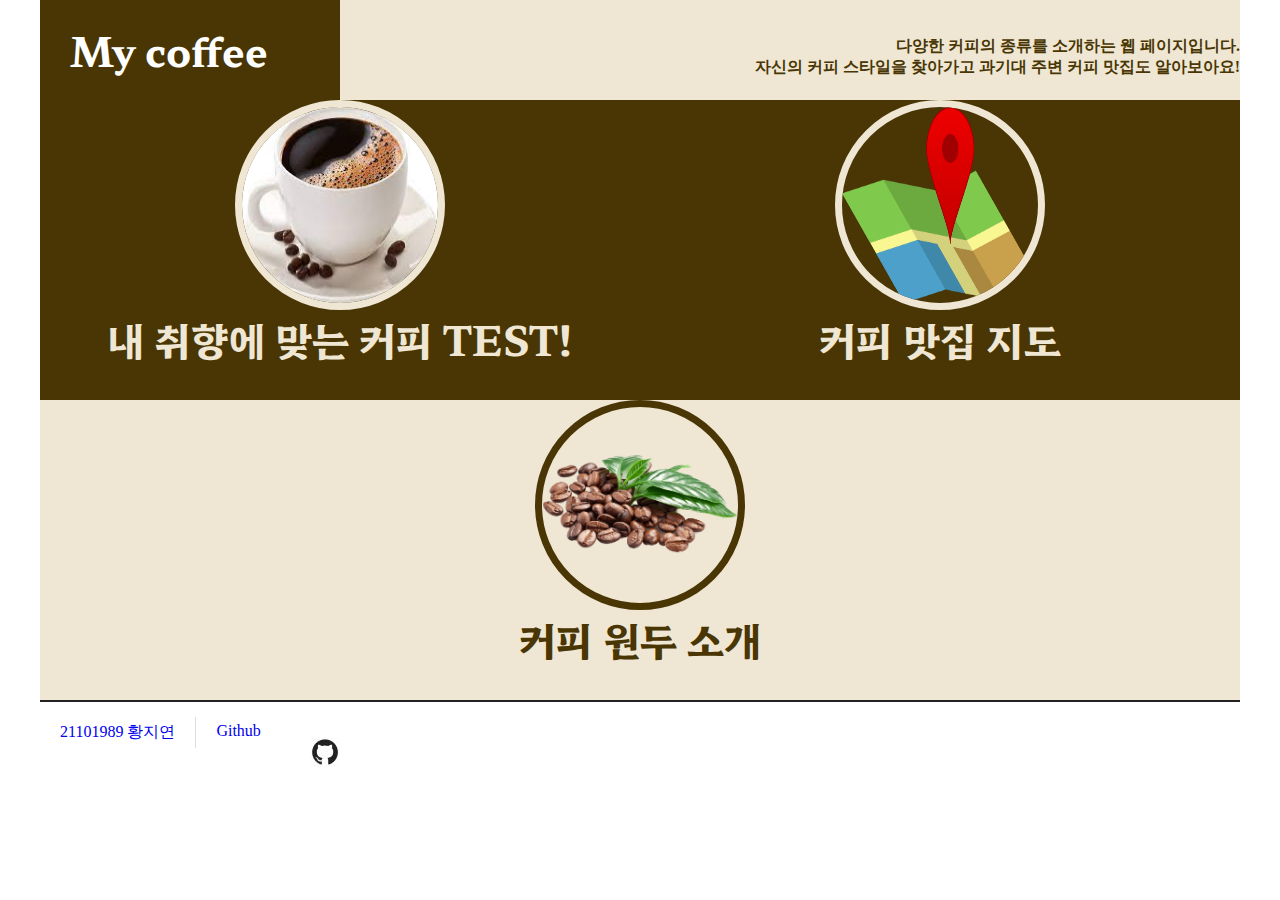
<file: index.html>
<!DOCTYPE html>
<html lang = "ko">
<head>
  <meta charset = "utf-8">
  <meta name = "viewport" content = "width=device-width, initial-scale=1.0">
  <title> Jiyeon </title>
  <link rel="stylesheet" href="css/style.css">
</head>
<body>
  <div id = "container">
    <header> 
      <div id = "logo">
        <a href = "index.html">
          <h1> My coffee </h1>
        </a>
      </div>
      <nav>
        <div id = "introduction">
          <h4> </br></br>다양한 커피의 종류를 소개하는 웹 페이지입니다.</br>
          자신의 커피 스타일을 찾아가고 과기대 주변 커피 맛집도 알아보아요! </h4>
        </div>
      </nav>
    </header>
    
    <div id = "contents">
      <div id = "tabMenu">
      <a href = "test.html">
        <img id="img1" src="image/coffee.jpg">
      <h1> 내 취향에 맞는 커피 TEST! </h1>
      
      </div>
      <div id = "tabMenu2">
      <a href = "coffee_map.html">
        <img id="img2" src="image/map.png">
      <h1> 커피 맛집 지도 </h1>
      </a>
      </div>
      
      <div id = "tabMenu3">
      <a href = "coffeeintroduction.html">
        <img id="img3" src="image/coffeebean.png">
      <h1> 커피 원두 소개 </h1>
      </a>
      </div>
      
      
      
    </div>
    <footer>
    <div id = "bottomMenu">
      <ul>
        <li><a href="#"> 21101989 황지연 </a></li>
        <li><a href="https://github.com/ghkdwldus0807/disc2022"> Github </a></li>
      </ul>
      <div id = "sns">
        <ul>
          <li><a href="https://github.com/ghkdwldus0807/disc2022"><img src = "image/git.jpg"></a></li>
        </ul>
      </div>
    </div>
    
    </footer>
  </div>
</body>

</html>
</file>
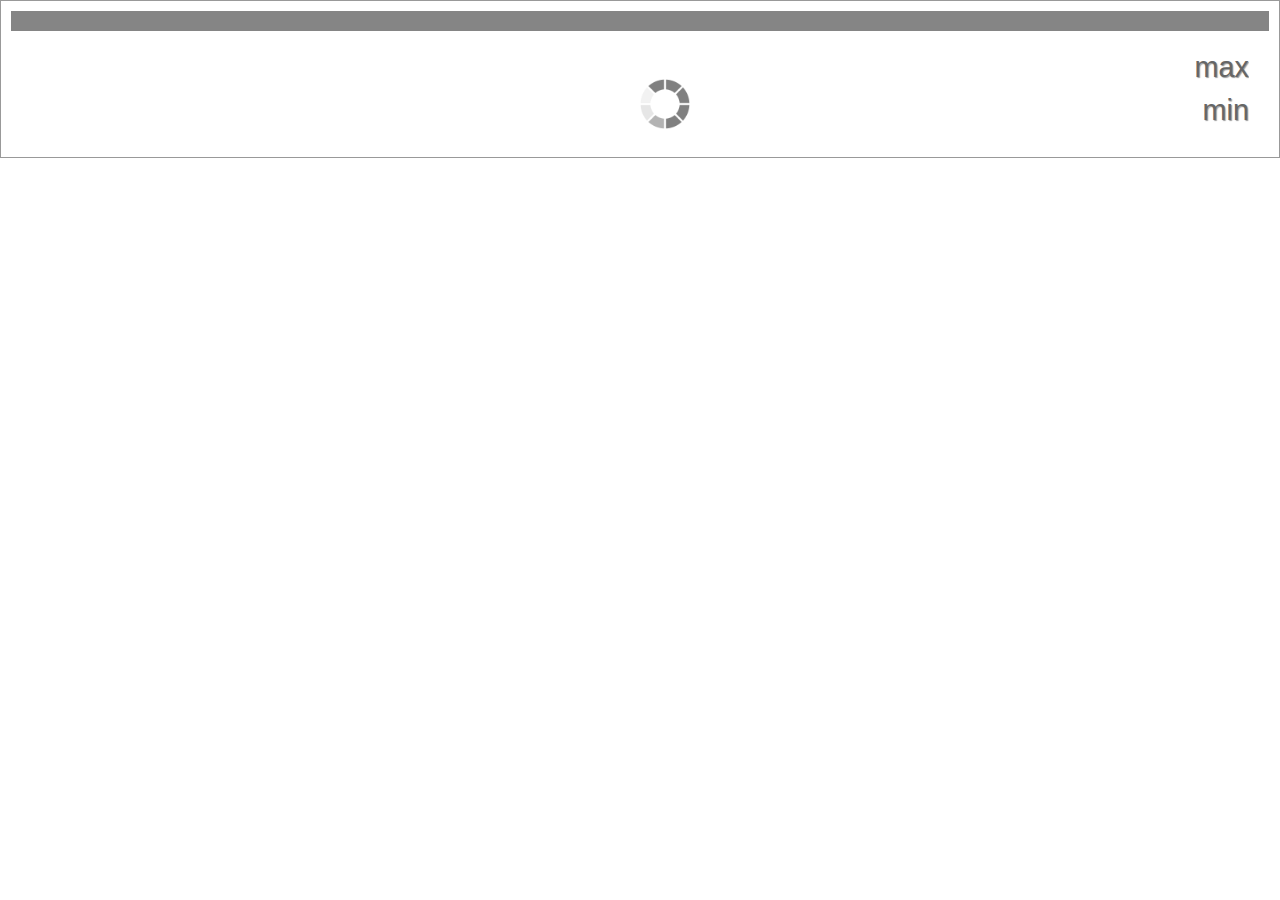
<file: ch12/index.html>
<!DOCTYPE html>
<html lang="en">
<head>
	<title>weathermap API | 자바스크립트 프로젝트북</title>
	<meta charset="UTF-8">
	<meta name="author" content="Michael Kwon">
	<meta name="viewport" content="width=device-width,initial-scale=1.0,minimum-scale=1.0,maximum-scale=1.0,user-scalable=no">
	<script src="https://ajax.googleapis.com/ajax/libs/jquery/1.12.3/jquery.min.js"></script>
	<style>

		*{ margin: 0; font-weight: normal; }
		p{ margin-bottom: 10px;}
		body{ 
		  	color: #333; 
		  	font-size: 100%; 
		  	font-family: sans-serif;
		}
		#weather_info{
			position: relative;
		  	width: 100%;
		  	border: 1px solid #999;
		  	box-sizing: border-box;
		  	padding: 10px;
		  	background: #eee;
		  	background: url("https://lintvwkbn.files.wordpress.com/2016/03/youngstown-ohio-weather-forecast-cloudy-7.jpg") no-repeat;
		  	background-size: cover;
		  	color: white;
		}
		h1{ 
		  	background: #666;
		  	padding: 10px;
		  	font-size: 1.8em;
		  	text-align: center;
		  	opacity: 0.8;
		}
		section{
		  	overflow: hidden;
		  	color: #666;
		  	text-shadow: 1px 1px 1px #999;
		  	padding: 10px 20px;
		}
		section > .w_id{ 
		  	text-align: left;
		  	padding-left: 20px;
		}
		section > figure, section > .temp{
		  	float: left;
		  	width: 33.3%;
		}
		section > figure > img{ width: 80px;}
		section > .temp{ 
		  	font-size: 3.4em;
		}
		aside{ overflow: hidden; }
		aside > p { 
		  	font-size: 1.8em; 
		  	text-align: right;
		}

		/* 로딩이미지 */
		#weather_info .load_img{ 
			position: absolute; 
			left: 50%;top: 50%;
			display: none; 
		}

	</style>
</head>

<body>
	<div id="weather_info">
	  	<h1 class="city"></h1>

	  	<section>
	    	<p class="w_id"></p> 
	    	<figure class="icon">
	    	</figure>
	    	<p class="temp"></p>  
	    	<aside>
	      		<p class="temp_max">max</p>      
	      		<p class="temp_min">min</p>
	    	</aside>
	  	</section>
		<img  class="load_img" src="loading.gif" width="50">  
	</div>

	<script>

		// API 요청 URL 변수
		var url = 'http://api.openweathermap.org/data/2.5/weather?q=seoul&APPID=e11462160015cffa69954c9f67741b7b';

		// 로딩 이미지 표시
		$('#weather_info .load_img').show();

		$.getJSON(url, function(data){

			// 날씨 데이터 객체
			var sys = data.sys; 			// 국가명, 일출/일몰			
			var city = data.name; 			// 도시명
			var weather = data.weather; 	// 날씨 객체
			var main = data.main;  			// 온도 기압 관련 객체
	 
			var wmain = weather[0].main; 	// 구름 상태(Cloudiness)
			var w_id = weather[0].id; 		// 날씨상태 id 코드
			var icon = weather[0].icon;		// 날씨 아이콘 정보
			var country = sys.country;  	// 국가명
			var temp = main.temp; 			// 현재 온도
			var temp_min = main.temp_min 	// 최저 온도
			var temp_max = main.temp_max 	// 최고 온도

			// 날씨 아이콘
			var icon_url = 'http://openweathermap.org/img/w/' + icon;
      
			// 날씨 정보 표시
			$('#weather_info > .city').html(city + "/" + country);			
			$('#weather_info  .icon').html("<img src='" + icon_url + ".png'>");
			$('#weather_info .w_id').html(wmain);
			$('#weather_info .temp_min').html(parseInt(temp_min-273.15) + '&deg;' + ' min');
			$('#weather_info .temp_max').html( parseInt(temp_max-273.15) + '&deg;' + ' max');
			$('#weather_info  .temp').html(parseInt(temp-273.15) + '&deg;');

			// 데이터 로딩 후 로딩이미지 제거
			$('#weather_info .load_img').hide();		

		})	// end getJSON()
			.fail(function() {
				// 오류 메시지
   				alert( "loding error" );
  			});	

	</script>
</body>

</html>
</file>
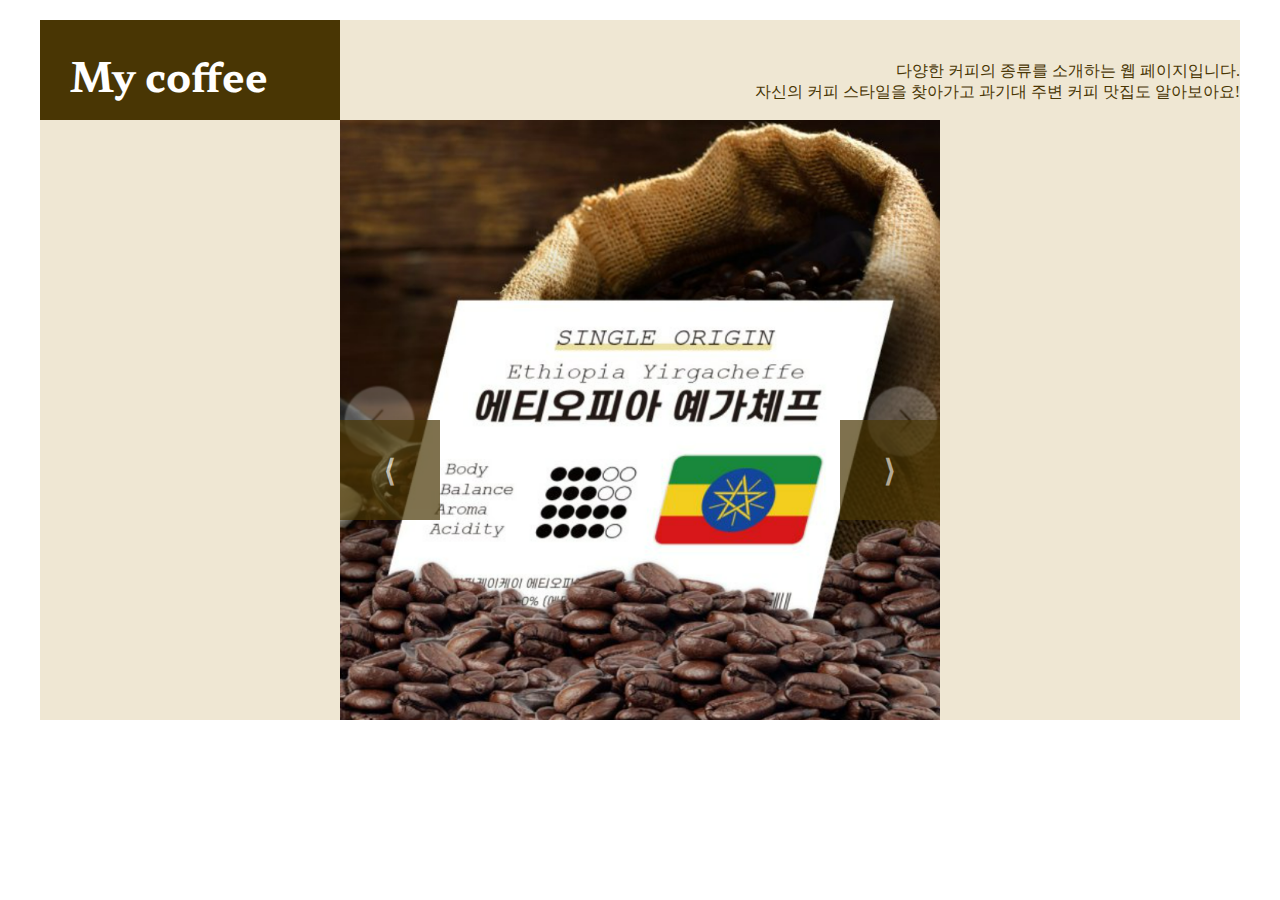
<file: coffeeintroduction.html>
<!DOCTYPE html>
<html lang = "ko">
<head>
  <meta charset = "utf-8">
  <meta name = "viewport" content = "width=device-width, initial-scale=1.0">
  <title> Jiyeon </title>
  <link rel="stylesheet" href="css/introduction.css">
</head>
<body>
  <div id = "container">
    <header> 
      <div id = "logo">
        <a href = "index.html">
          <h1> My coffee </h1>
        </a>
      </div>
      <nav>
        <div id = "introduction">
          <h4> </br></br>다양한 커피의 종류를 소개하는 웹 페이지입니다.</br>
          자신의 커피 스타일을 찾아가고 과기대 주변 커피 맛집도 알아보아요! </h4>
        </div>
      </nav>
    </header>
    
    <div id = "contents">
    
      <div id = "main">
        <div id = "slides">
          <img class="thumb" src = "image/ethiopia.png" alt="" onclick="lightbox_open(1)"/>
          <img class="thumb" src = "image/colombia.png" alt="" onclick="lightbox_open(2)"/>
          <img class="thumb" src = "image/guatemala.png" alt="" onclick="lightbox_open(3)"/>
          <img class="thumb" src = "image/indo.png" alt="" onclick="lightbox_open(4)"/>
          <button id = "prev">&lang;</button>
          <button id = "next">&rang;</button>
      </div>
      
      
   <!-- 라이트 박스 배경 -->
<div id="block"></div>

<div id="lightbox">
	
	<figure>
	 
	  <img src="image/eth.png" class="active" alt="" />
	  <img src="image/col.png" alt="" />
	  <img src="image/gua.png" alt="" />
	  <img src="image/in.png" alt="" />
	</figure>

	<div class="btn-close" onclick="lightbox_close()">X</div>
</div><!-- end lightbox -->   

      
  </div>
   
  </div>
  <script src = "slideshow.js"></script>
  <script src="main.js"></script>
</body>

</html>
</file>
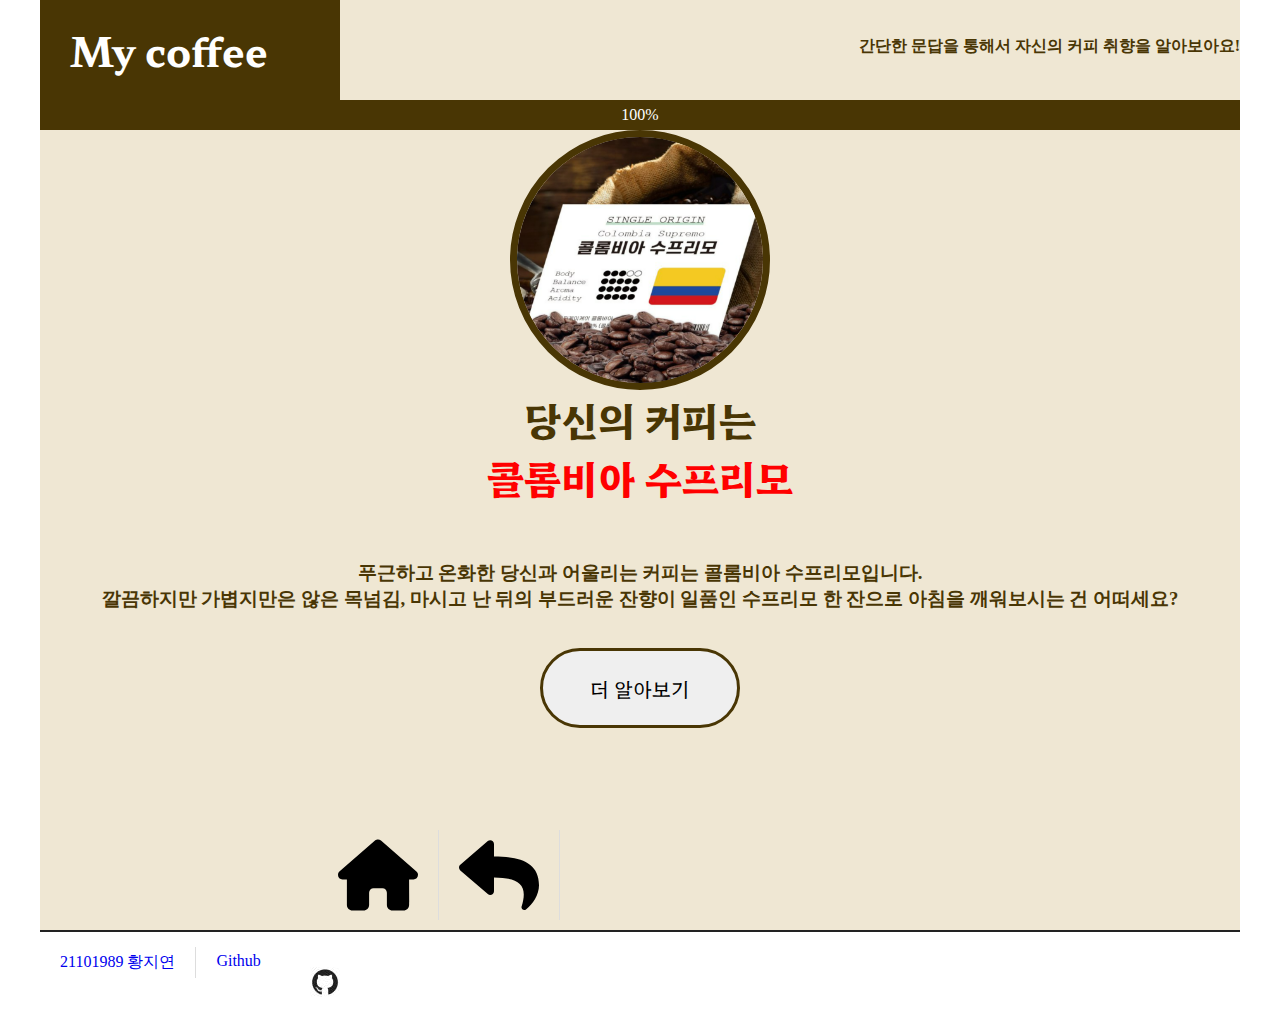
<file: colombia.html>
<!DOCTYPE html>
<html lang = "ko">
<head>
  <meta charset = "utf-8">
  <meta name = "viewport" content = "width=device-width, initial-scale=1.0">
  <title> Jiyeon </title>
  <link rel="stylesheet" href="css/ethiopia.css">
  
</head>
<body>
  <div id = "container">
    <header> 
      <div id = "logo">
        <a href = "index.html">
          <h1> My coffee </h1>
        </a>
      </div>
      <nav>
        <div id = "introduction">
          <h4> </br></br>간단한 문답을 통해서 자신의 커피 취향을 알아보아요!</br></h4>
        </div>
      </nav>
    </header>
    <div id = "progress">
      <div id = "bar">
        <div id="label">100%</div>
      </div>
    </div>
    
    <div id = "result">
      <img id="ethiopia" src="image/colombia.png">
      <h2>당신의 커피는</h2>
      <h1 style="color:red">콜롬비아 수프리모</h1></br></br></br>
      <h3> 푸근하고 온화한 당신과 어울리는 커피는 콜롬비아 수프리모입니다. </br> 
      깔끔하지만 가볍지만은 않은 목넘김, 마시고 난 뒤의 부드러운 잔향이 일품인 수프리모 한 잔으로 아침을 깨워보시는 건 어떠세요?</h3></br></br>
        <div id = "btn">
          <button onclick = "location.href = 'coffeeintroduction.html'" id ="btn1"> 더 알아보기 </button>
        </div>
    </div>
    
    <div id = "share">
      <div id = "icon">
        <ul>
          <li><a href="index.html"><img id = "home" src="image/house-solid.svg"></a></li>
          <li><a href="test.html"><img id = "replay" src="image/reply-solid.svg"></a></li>
        </ul>
      </div>
    </div>
    <footer>
    <div id = "bottomMenu">
      <ul>
        <li><a href="#"> 21101989 황지연 </a></li>
        <li><a href="https://github.com/ghkdwldus0807/disc2022"> Github </a></li>
      </ul>
      <div id = "sns">
        <ul>
          <li><a href="https://github.com/ghkdwldus0807/disc2022"><img src = "image/git.jpg"></a></li>
        </ul>
      </div>
    </div>
    
    </footer>
  </div>
  
<script src="app1.js"></script>
</body>

</html>
</file>
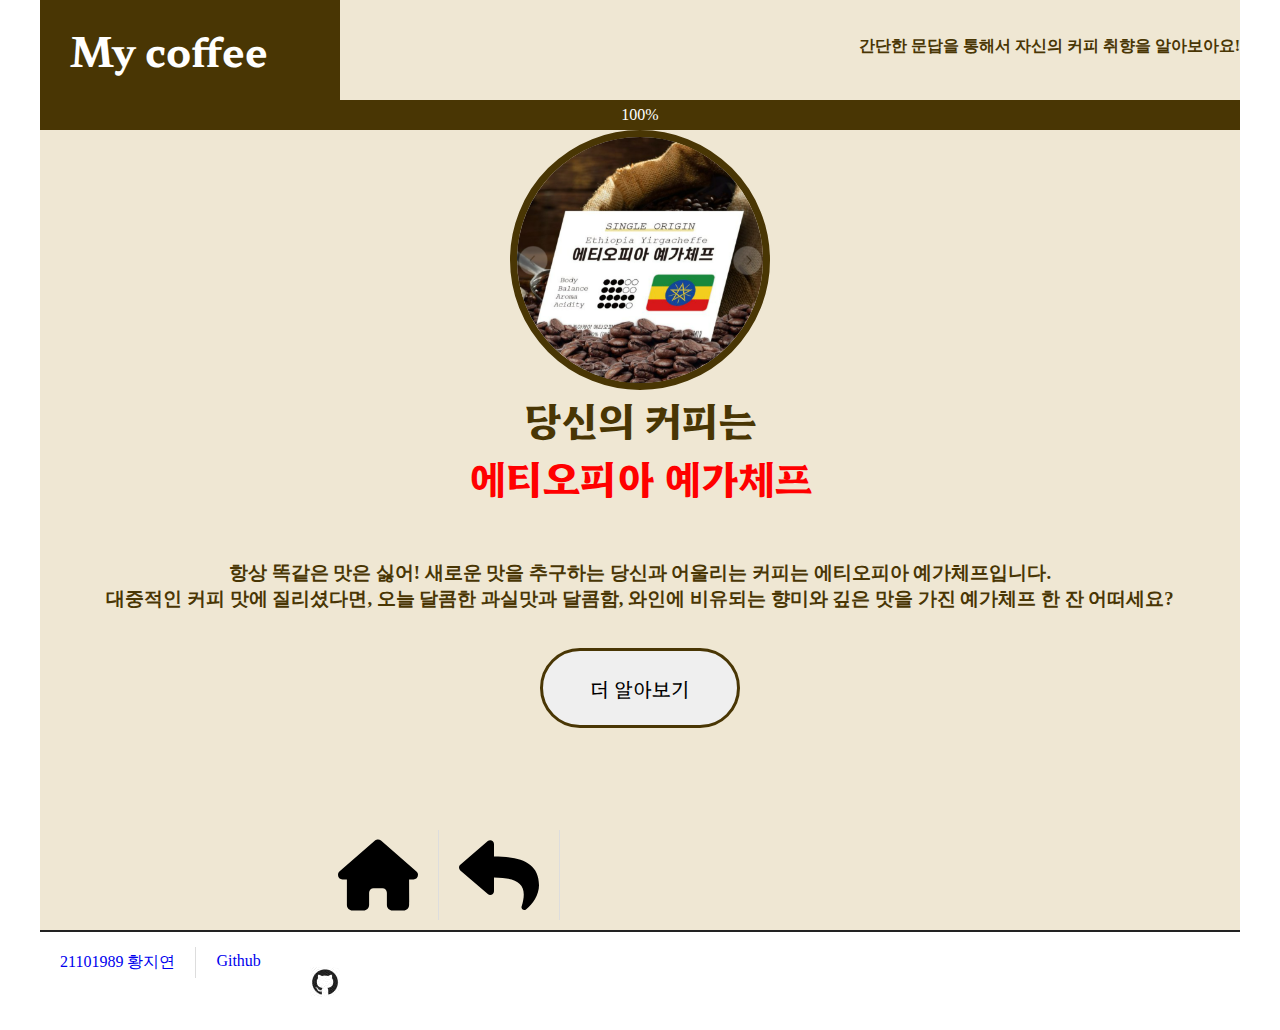
<file: ethiopia.html>
<!DOCTYPE html>
<html lang = "ko">
<head>
  <meta charset = "utf-8">
  <meta name = "viewport" content = "width=device-width, initial-scale=1.0">
  <title> Jiyeon </title>
  <link rel="stylesheet" href="css/ethiopia.css">
  
</head>
<body>
  <div id = "container">
    <header> 
      <div id = "logo">
        <a href = "index.html">
          <h1> My coffee </h1>
        </a>
      </div>
      <nav>
        <div id = "introduction">
          <h4> </br></br>간단한 문답을 통해서 자신의 커피 취향을 알아보아요!</br></h4>
        </div>
      </nav>
    </header>
    <div id = "progress">
      <div id = "bar">
        <div id="label">100%</div>
      </div>
    </div>
    
    <div id = "result">
      <img id="ethiopia" src="image/ethiopia.png">
      <h2>당신의 커피는</h2>
      <h1 style="color:red"> 에티오피아 예가체프</h1></br></br></br>
      <h3>항상 똑같은 맛은 싫어! 새로운 맛을 추구하는 당신과 어울리는 커피는 에티오피아 예가체프입니다. </br> 
      대중적인 커피 맛에 질리셨다면, 오늘 달콤한 과실맛과 달콤함, 와인에 비유되는 향미와 깊은 맛을 가진 예가체프 한 잔 어떠세요?</h3></br></br>
        <div id = "btn">
          <button onclick = "location.href = 'coffeeintroduction.html'" id ="btn1"> 더 알아보기 </button>
        </div>
    </div>
    
    <div id = "share">
      <div id = "icon">
        <ul>
          <li><a href="index.html"><img id = "home" src="image/house-solid.svg"></a></li>
          <li><a href="test.html"><img id = "replay" src="image/reply-solid.svg"></a></li>
        </ul>
      </div>
    </div>
    <footer>
    <div id = "bottomMenu">
      <ul>
        <li><a href="#"> 21101989 황지연 </a></li>
        <li><a href="https://github.com/ghkdwldus0807/disc2022"> Github </a></li>
      </ul>
      <div id = "sns">
        <ul>
          <li><a href="https://github.com/ghkdwldus0807/disc2022"><img src = "image/git.jpg"></a></li>
        </ul>
      </div>
    </div>
    
    </footer>
  </div>
  
<script src="app1.js"></script>
</body>

</html>
</file>
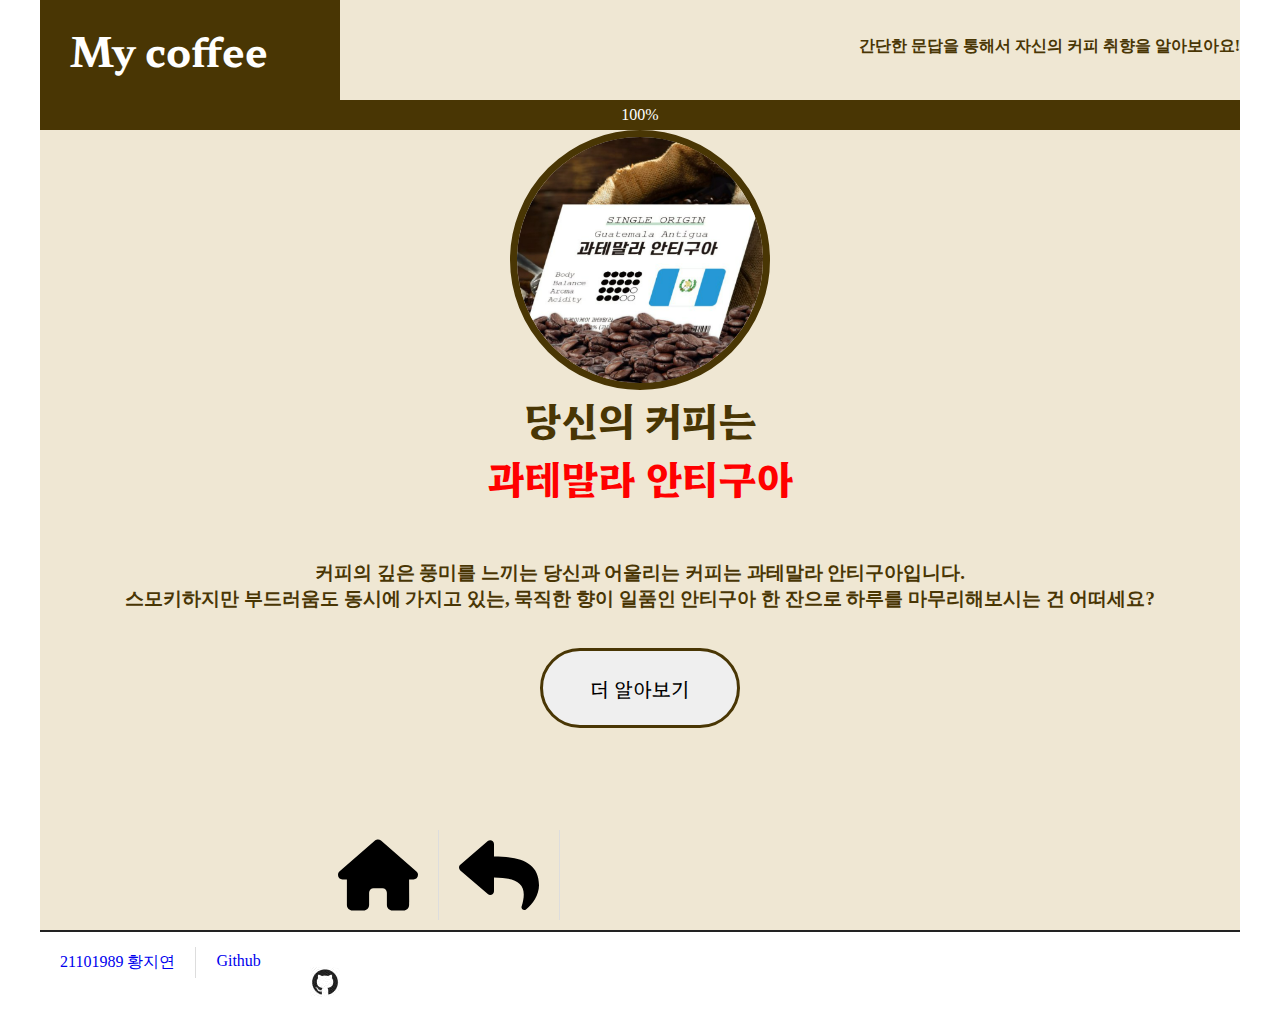
<file: guatemala.html>
<!DOCTYPE html>
<html lang = "ko">
<head>
  <meta charset = "utf-8">
  <meta name = "viewport" content = "width=device-width, initial-scale=1.0">
  <title> Jiyeon </title>
  <link rel="stylesheet" href="css/ethiopia.css">
  
</head>
<body>
  <div id = "container">
    <header> 
      <div id = "logo">
        <a href = "index.html">
          <h1> My coffee </h1>
        </a>
      </div>
      <nav>
        <div id = "introduction">
          <h4> </br></br>간단한 문답을 통해서 자신의 커피 취향을 알아보아요!</br></h4>
        </div>
      </nav>
    </header>
    <div id = "progress">
      <div id = "bar">
        <div id="label">100%</div>
      </div>
    </div>
    
    <div id = "result">
      <img id="ethiopia" src="image/guatemala.png">
      <h2>당신의 커피는</h2>
      <h1 style="color:red">과테말라 안티구아</h1></br></br></br>
      <h3> 커피의 깊은 풍미를 느끼는 당신과 어울리는 커피는 과테말라 안티구아입니다. </br> 
      스모키하지만 부드러움도 동시에 가지고 있는, 묵직한 향이 일품인 안티구아 한 잔으로 하루를 마무리해보시는 건 어떠세요?</h3></br></br>
        <div id = "btn">
          <button onclick = "location.href = 'coffeeintroduction.html'" id ="btn1"> 더 알아보기 </button>
        </div>
    </div>
    
    <div id = "share">
      <div id = "icon">
        <ul>
          <li><a href="index.html"><img id = "home" src="image/house-solid.svg"></a></li>
          <li><a href="test.html"><img id = "replay" src="image/reply-solid.svg"></a></li>
        </ul>
      </div>
    </div>
    <footer>
    <div id = "bottomMenu">
      <ul>
        <li><a href="#"> 21101989 황지연 </a></li>
        <li><a href="https://github.com/ghkdwldus0807/disc2022"> Github </a></li>
      </ul>
      <div id = "sns">
        <ul>
          <li><a href="https://github.com/ghkdwldus0807/disc2022"><img src = "image/git.jpg"></a></li>
        </ul>
      </div>
    </div>
    
    </footer>
  </div>
  
<script src="app1.js"></script>
</body>

</html>
</file>
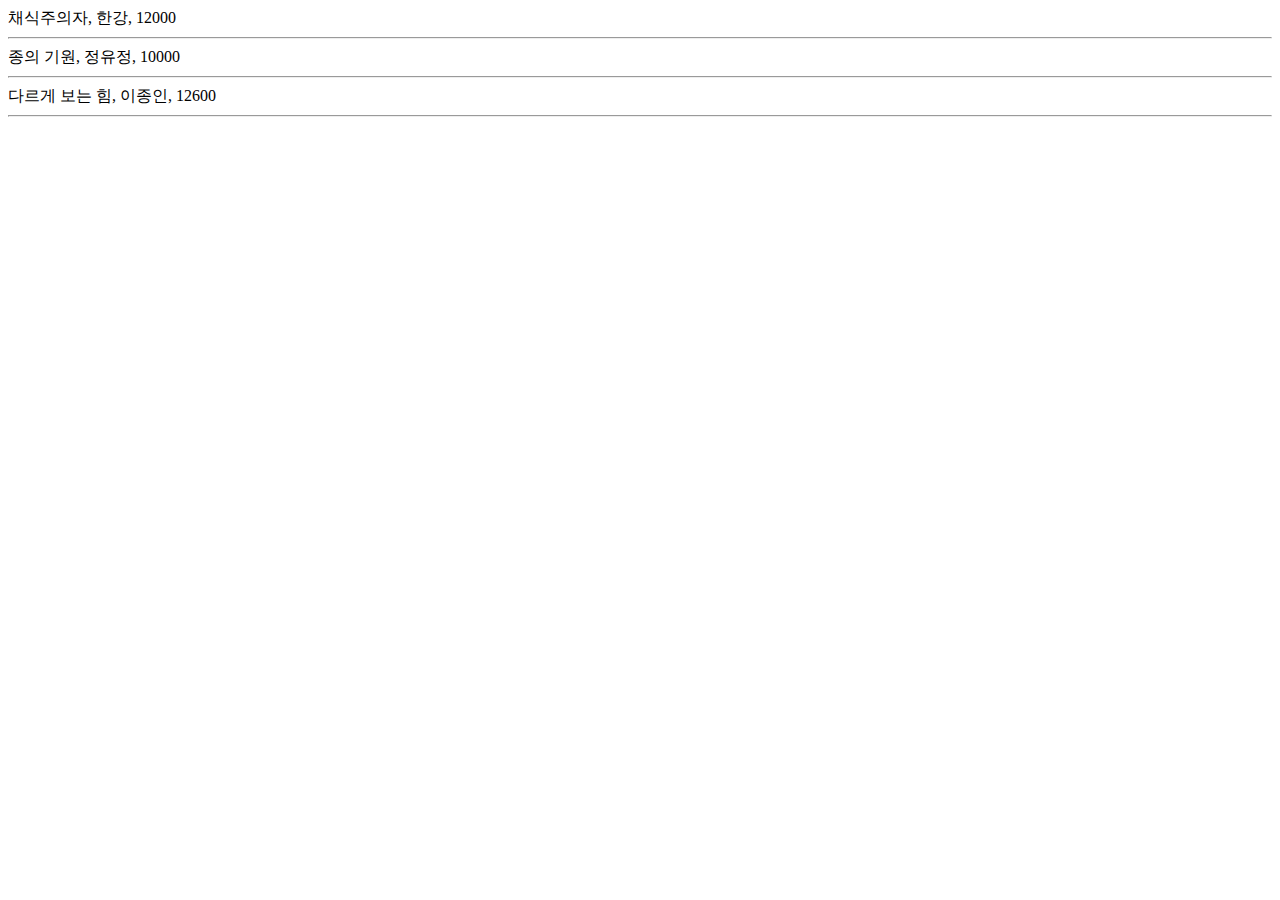
<file: ch11/load_json.html>
<!DOCTYPE html>
<html lang="en">
<head>
	<meta charset="UTF-8">
	<title>AJAX</title>
	<script src="https://ajax.googleapis.com/ajax/libs/jquery/1.12.3/jquery.min.js"></script>
</head>
<body>

	<script>
		$(function(){

			// json 파일을 data로 가져옴
			$.getJSON('book.json', function(data){
				var books = data.book;	// 배열 객체 선택

				// 데이터 순회
				$(books).each(function(i,obj){
					var title = obj.title;
					var author = obj.author;
					var price = obj.price;
					var txt = "<li>" + title + ", " + author + ", "+ price + "</li><hr>";
						$('body').append(txt);
				}); // 순회 끝
				
			});	// AJAX 호출 끝
		});	

	</script>

</body>
</html>
</file>
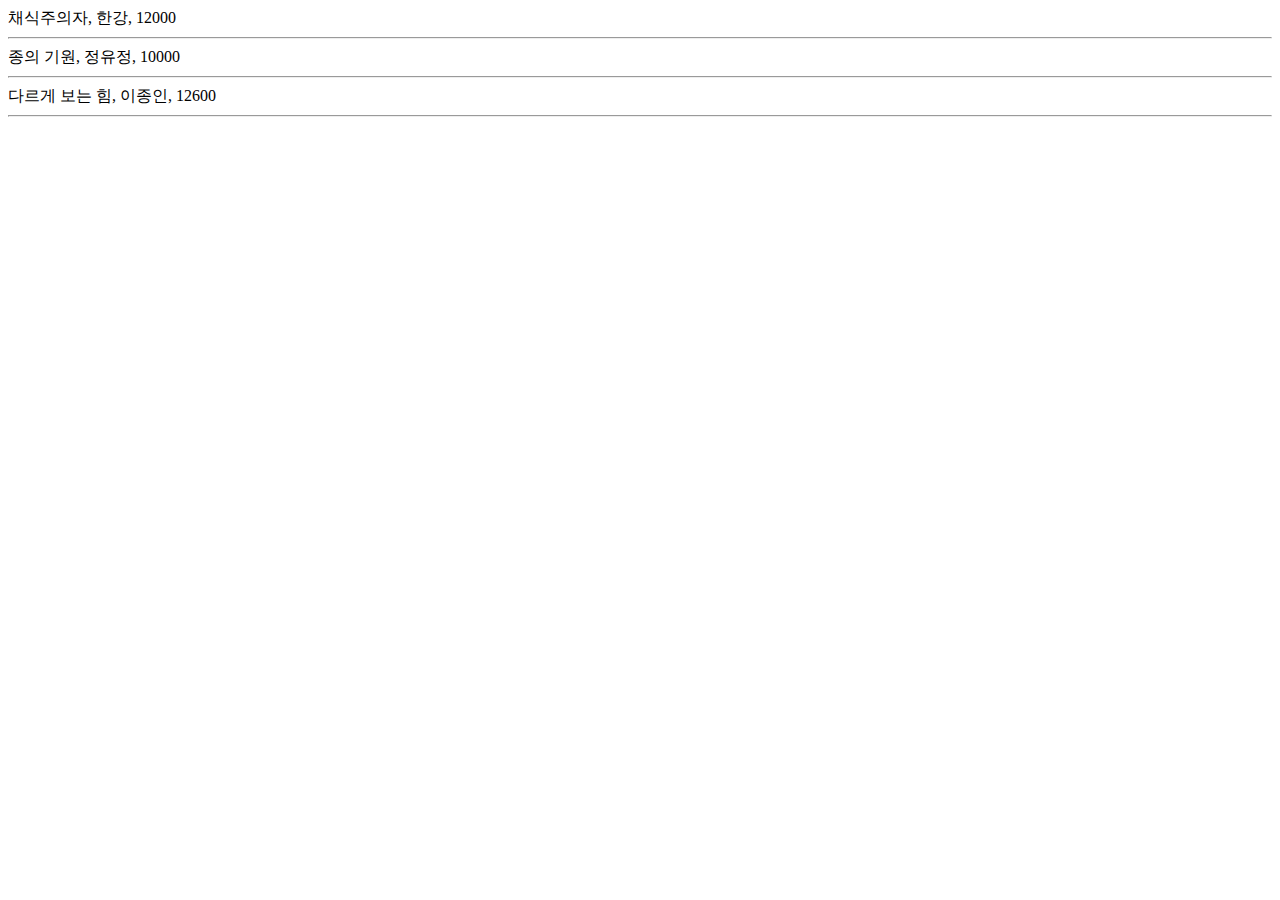
<file: ch11/load_xml.html>
<!DOCTYPE html>
<html lang="en">
<head>
	<meta charset="UTF-8">
	<title>AJAX</title>
	<script src="https://ajax.googleapis.com/ajax/libs/jquery/1.12.3/jquery.min.js"></script>
</head>
<body>

	<script>
		$(function(){
			$.ajax({
				url: 'book.xml',
				dataType: 'xml',
				success: function(data){
					$(data).find('book').each(function(){
						var title = $('title', this).text();
						var author = $('author', this).text();
						var price = $('price', this).text();
						var txt = "<li>" + title + ", " + author + ", "+ price + "</li><hr>";
						$('body').append(txt);
					});
				}
			});	// end ajax
		});		
	</script>

</body>
</html>
</file>
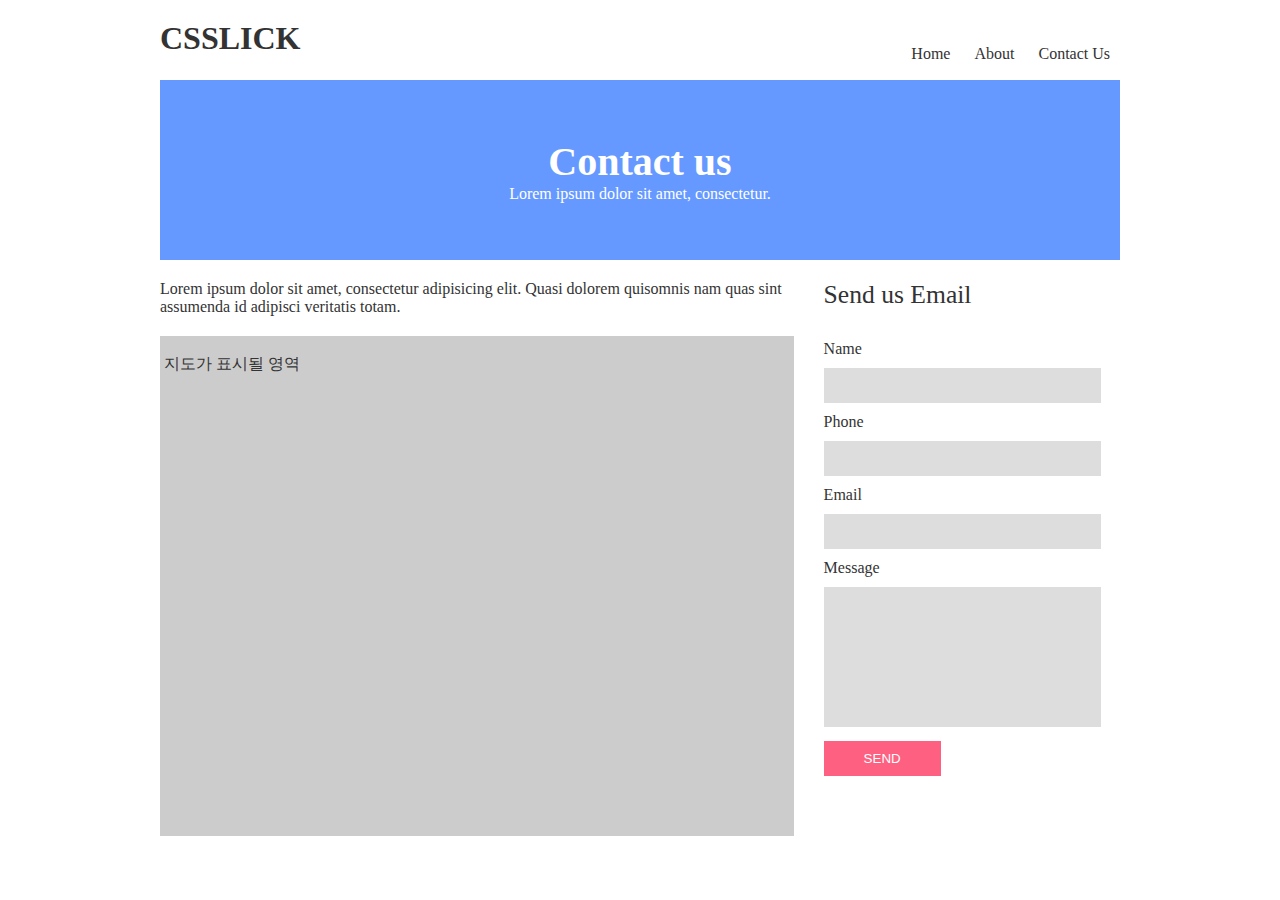
<file: ch11/map_ex1.html>
<!DOCTYPE html>
<html lang="en">
<head>
	<meta charset="UTF-8">
	<title>Contact us</title>
<style>
	*{ margin: 0; padding: 0;}
	body{ color: #333; }
	a{ text-decoration: none; color: #333;}
	header{
		width: 960px; height: 80px;
		overflow: hidden;
		margin: 0px auto;
	}
	header > h1{ 
		float: left; 
		margin-top: 20px;
	}
	header > nav{
		float: right;
		margin-top: 45px;
	}
	header nav a{
		display: inline-block;
		padding-left: 10px;
		padding-right: 10px;
	}

	main{
		position: relative;
		overflow: hidden;
	}
	main figure.banner{
		display: flex;
		align-items: center;
		justify-content: center;
		width: 960px; height: 180px;
		margin: 0 auto;
		background: #69f;
		margin-bottom: 20px;
	}
	main figure.banner > .figure_header{
		width: 600px;
		text-align: center;
		color: white;
	}
	main figure.banner > .figure_header > h2{
		font-size: 2.5em;
	}
	main > section{
		width: 960px;
		margin: 0 auto;
	}
	main > section > article{
		width: 66%; 
		overflow: hidden;
		float: left;
	}
	main > section > article > #map{
		width: 100%; height: 500px;
		background-color: #ccc;
	}
	main > section > article p{
		margin-bottom: 20px;
	}
	main > section > aside{
		float: right;
		width: 34%;
		box-sizing: border-box;
		padding: 20px;
		padding-top: 0;
	}
	fieldset{ 
		width: 100%; 
		padding: 10px;
		border: none;
	}
	legend{ 
		font-size: 1.6em; 
		margin-bottom: 20px;
	}
	label{ display: block; }
	input, textarea{ 
		border: none;
		background: #ddd;
		padding: 10px;
		resize: none;
	}
	label, input, textarea{ 
		width: 90%;
		margin-bottom: 10px;
	}
	button{
		background: #fe6081; 
		color: white;
		border: none;
		padding: 10px 40px;
	}
	button:hover{
		background: #ff80ab;
	}

</style>	
</head>

<body>
	
<header>
	<h1>CSSLICK</h1>
	<nav>
		<span><a href="#">Home</a></span>
		<span><a href="#">About</a></span>
		<span><a href="#">Contact Us</a></span>
	</nav>
</header>
<main> 
	<figure class="banner">
		<div class="figure_header">
			<h2>Contact us</h2>
			<p>Lorem ipsum dolor sit amet, consectetur.</p>
		</div>
	</figure>	
	<section>
		<article>
			<p>Lorem ipsum dolor sit amet, consectetur adipisicing elit. Quasi dolorem quisomnis nam quas sint assumenda id adipisci veritatis totam.</p>
			<div id="map"><br>&nbsp;지도가 표시될 영역</div>
		</article>
		<aside>
			<form action="">
				<fieldset>
					<legend>Send us Email</legend>
					<div class="form-group">
						<label for="name">Name</label>	
						<input type="text" id="name" name="name">
					</div>
					<div class="form-group">
						<label for="phone">Phone</label>
						<input type="text" id="phone" name="phone">
					</div>
					<div class="form-group">
						<label for="email">Email</label>
						<input type="email" id="email" name="email">
					</div>
					<div class="form-group">
						<label for="msg">Message</label>
						<textarea name="msg" id="msg" cols="30" rows="8"></textarea>
					</div>
					<div class="form-group">
						<button>SEND</button>
					</div>
				</fieldset>
			</form>
		</aside>
	</section>
</main>

</body>

</html>
</file>
<file: css/style.css>
@import url('https://fonts.googleapis.com/css2?family=Hahmlet:wght@500;600&display=swap');

*{
  margin: 0;
  padding: 0;
  box-sizing: border-box;
}

a { 
  text-decoration: none;
}

#container {
  margin: 0 auto;
  width: 1200px;
}

/*�������*/
header {
  width: 100%; 
  height: 100px;
  background-color: white;
}

/*�ΰ�����*/
#logo{
  float: left; 
  width: 300px;
  height: 100px;
  line-height: 100px; 
  padding-left: 30px; /*�����е�����*/
  background-color:#493604;
 
}

#logo h1{
  font-family: 'Hahmlet', serif;
  font-weight: 700;
  font-size: 40px;
  color: white;
}

/*�׺���̼ǿ���*/
nav {
  float: right;
  width: 900px;
  height: 100px;
  background-color:#EFE7D3;
}

#introduction h4{
  vertical-align: bottom;
  text-align: right;
  color: #493604
}

/*����������*/
#contents {
  width: 100%;
  height: 600px;
}

/*�Ǹ޴�����*/
#tabMenu {
  float: left;
  width: 600px;
  height: 50%;
  background-color:#493604;
}
#img1 {
  display: block;
  margin: 0 auto;
  width: 210px;
  height:210px; 
  border-radius: 100%;
  border : 7px solid #EFE7D3;
  line-height: 150px;
}

#tabMenu h1{
  font-family: 'Hahmlet', serif;
  font-weight: 700;
  font-size: 40px;
  color: #EFE7D3;
  text-align: center;
}

#tabMenu2{
  float: left;
  width: 600px;
  height: 50%;
  background-color:#493604;
}
#img2 {
  display: block;
  margin: 0 auto;
  width: 210px;
  height:210px; 
  border-radius: 100%;
  border : 7px solid #EFE7D3;
  line-height: 150px;
}

#tabMenu2 h1{
  font-family: 'Hahmlet', serif;
  font-weight: 700;
  font-size: 40px;
  color: #EFE7D3;
  text-align: center;
}
#tabMenu3 {
  float: left;
  width: 1200px;
  height: 50%;
  background-color:#EFE7D3;
}

#img3 {
  display: block;
  margin: 0 auto;
  width: 210px;
  height:210px; 
  border-radius: 100%;
  border : 7px solid #493604;
  line-height: 150px;
}

#tabMenu3 h1{
  font-family: 'Hahmlet', serif;
  font-weight: 700;
  font-size: 40px;
  color: #493604;
  text-align: center;
  vertical-align: middle;
}

#tabMenu4 {
  float: right;
  width: 600px;
  height: 50%;
  background-color:#493604;
  
}

#img4 {
  display: block;
  margin: 0 auto;
  width: 210px;
  height:210px; 
  border-radius: 100%;
  border : 7px solid #EFE7D3;
  line-height: 150px;
}

#tabMenu4 h1{
  font-family: 'Hahmlet', serif;
  font-weight: 700;
  font-size: 40px;
  color:#EFE7D3;
  text-align: center;
}


/*Ǫ�Ϳ���*/
footer{
  width: 100%;
  height: 100px;
  border-top: 2px solid #222;
  
} 

#bottomMenu {
  width: 100%;
  height: 20px;
  position: relative;
}

#bottomMenu ul {
  margin-top : 15px;
}

#bottomMenu ul li {
  list-style: none;
  float: left;
  padding : 5px 20px;
  border-right: 1px solid #ddd;
}

#bottomMenu ul li:last-child {
  border-right: none;
}

#bottomMenu ul li a, #bottomMenu ul li a: visted {
  font-size: 15px ;
  color: #666;
}
#sns {
  position : absolute;
  left: 250px;
}

#sns ul li{
  border: none;
  
}
</file>
<file: css/introduction.css>
@import url('https://fonts.googleapis.com/css2?family=Hahmlet:wght@500;600&display=swap');

*{
  margin: 0;
  padding: 0;
  box-sizing: border-box;
}

a { 
  text-decoration: none;
}

#container {
  margin: 0 auto;
  width: 1200px;
}

/*�������*/
header {
  width: 100%; 
  height: 100px;
  background-color: white;
}

/*�ΰ�����*/
#logo{
  float: left; 
  width: 300px;
  height: 100px;
  line-height: 100px; 
  padding-left: 30px; /*�����е�����*/
  background-color:#493604;
 
}

#logo h1{
  font-family: 'Hahmlet', serif;
  font-weight: 700;
  font-size: 40px;
  color: white;
}

/*�׺���̼ǿ���*/
nav {
  float: right;
  width: 900px;
  height: 100px;
  background-color:#EFE7D3;
}

#introduction h4{
  vertical-align: bottom;
  text-align: right;
  color: #493604
}

/*����������*/
#contents {
  width: 100%;
  height: 600px;
}

/*�Ǹ޴�����*/



#main{
  float: left;
  width: 100%;
  height: 100%;
  background-color:#EFE7D3;
  overflow: hidden;
  position : relative;
}
#slides {
  position : absolute ; 
  width: 600px;
  height: 100%;
  display : block;
  margin : 0px 300px;
}
#slides > img {
  width: 100%;
  height: 100%;
  float: left;
}



button {
  position: absolute;
  height :100px;
  width: 100px;
  top: 300px;
  border : none;
  padding : 20px;
  background-color: #493604;
  color:#EFE7D3;
  font-weight: 1000;
  font-size: 30px;
  opacity:0.7;
}
#prev {
 left :0;
 }
 
#next {
  right:0;
}

button:hover{
  background-color:#EFE7D3;
  color : #493604;
  opacity:0.9;
  cursor : pointer;
}
button:focus {
  outline: 0;
}
  

/*Ǫ�Ϳ���*/
footer{
  width: 100%;
  height: 100px;
  border-top: 2px solid #222;
  
} 

*{margin: 0;}
body{ padding: 20px; }
h1,h2,h3,h4,p{ font-weight: normal; margin: 5px 0; }

/* ����Ʈ�ڽ� �����̳� */
#lightbox.active{
	position: absolute; overflow: hidden;
	background: #FFF2CC;
	width: 800px; height: 860px;
	left: 50%; margin-left: -400px;
	top: 50%; margin-top: -250px;
	box-sizing: border-box; padding: 30px;
	z-index: 99; display: block;
}
#lightbox{ display: none; }
#lightbox h1, #lightbox p{ 
	color: black; text-align: center;
	font-family: 'Hahmlet', serif;
	font-weight: 700;
	font-size: 25px;
	margin-bottom: 10px;
}

/* �̹��� �ڽ� */
figure{ 
	width: 500px; height: 500px;
	position: relative;
	margin: 5px auto;
	overflow: hidden;
}
figure img{
	display: none;
 	width: 100%;
 	height: 400px;
}
figure img.active{ 
  display: block;
  width: 100%;
  height : 500px;
  margin : 0px;
 }

/* â�ݱ� ��ư */
.btn-close{
	position: absolute;
	top: 0px; right: 0px;
	padding: 10px;
	color: white; font-size: large;
}
.btn-close:hover{ background-color: #666; }

/* ******************************* */

/* ����Ʈ �ڽ� ��� ó�� */
#block{ 
	position: fixed;
	width: 100%; height: 100%;
	top: 0; bottom: 0; left: 0; right: 0;
	background: #111;
	opacity: 0.5; z-index: 9;
	display: none;
}
#block.active{ display: block;}
</file>
<file: css/ethiopia.css>
@import url('https://fonts.googleapis.com/css2?family=Hahmlet:wght@500;600&display=swap');

*{
  margin: 0;
  padding: 0;
  box-sizing: border-box;
}

a { 
  text-decoration: none;
}

#container {
  margin: 0 auto;
  width: 1200px;
}

/*헤더영역*/
header {
  width: 100%; 
  height: 100px;
  background-color: white;
}

/*로고영역*/
#logo{
  float: left; 
  width: 300px;
  height: 100px;
  line-height: 100px; 
  padding-left: 30px; /*왼쪽패딩지정*/
  background-color:#493604;
 
}

#logo h1{
  font-family: 'Hahmlet', serif;
  font-weight: 700;
  font-size: 40px;
  color: white;
}

/*네비게이션영역*/
nav {
  float: right;
  width: 900px;
  height: 100px;
  background-color:#EFE7D3;
}

#introduction h4{
  vertical-align: bottom;
  text-align: right;
  color: #493604
}

/*진행바영역*/

#progress {
    position: relative;
    width: 100%;
    height: 30px;
    background-color: grey;
}
#bar{
    position: absolute;
    width: 100%;
    height: 100%;
    background-color: #493604;
}

#label {
    text-align: center; /* If you want to center it */
    line-height: 30px; /* Set the line-height to the same as the height of the progress bar container, to center it vertically */
    color: white;
}
/*콘텐츠영역*/
#result {
  width: 100%;
  height: 700px;
  background-color: #EFE7D3;
}
#ethiopia{
  display: block;
  margin: 0 auto;
  width: 260px;
  height:260px; 
  border-radius: 100%;
  border : 7px solid #493604;
  line-height: 150px;
}

#result h1{
  font-family: 'Hahmlet', serif;
  font-weight: 700;
  font-size: 40px;
  color: #493604;
  text-align: center;
}

#result h2{
  font-family: 'Hahmlet', serif;
  font-weight: 700;
  font-size: 40px;
  color: #493604;
  text-align: center;
}
#result h3{
  font-family:
  font-size: 40px;
  color: #493604;
  text-align: center;
} 

#btn1 {
  font-family: 'Hahmlet', serif;
  width: 200px;
  height:80px;
  font-size : 20px;
  border: 3.5px solid #493604;
	border-radius: 500px;
	margin : 0px 500px;
}
/*아이콘 영역*/
#home { 
  display: block;
  width: 80px;
  height: 80px;
  margin :auto;
  
}
#replay { 
  display: block;
  width: 80px;
  height: 80px;
  margin : auto;
}
#shareicon { 
  display: block;
  width: 80px;
  height: 80px;
  margin : auto;
}
  
#share {
  width: 100%;
  height: 100px;
  background-color:#EFE7D3;
}
#icon ul li {
  list-style: none;
  float: left;
  padding : 5px 20px;
  border-right: 1px solid #ddd;
  
}
#icon {
  position: absolute;
  right : 720px;
}


/*푸터영역*/
footer{
  width: 100%;
  height: 100px;
  border-top: 2px solid #222;
  
} 

#bottomMenu {
  width: 100%;
  height: 20px;
  position: relative;
}

#bottomMenu ul {
  margin-top : 15px;
}

#bottomMenu ul li {
  list-style: none;
  float: left;
  padding : 5px 20px;
  border-right: 1px solid #ddd;
}

#bottomMenu ul li:last-child {
  border-right: none;
}

#bottomMenu ul li a, #bottomMenu ul li a: visted {
  font-size: 15px ;
  color: #666;
}
#sns {
  position : absolute;
  left: 250px;
}

#sns ul li{
  border: none;
  
}
</file>
